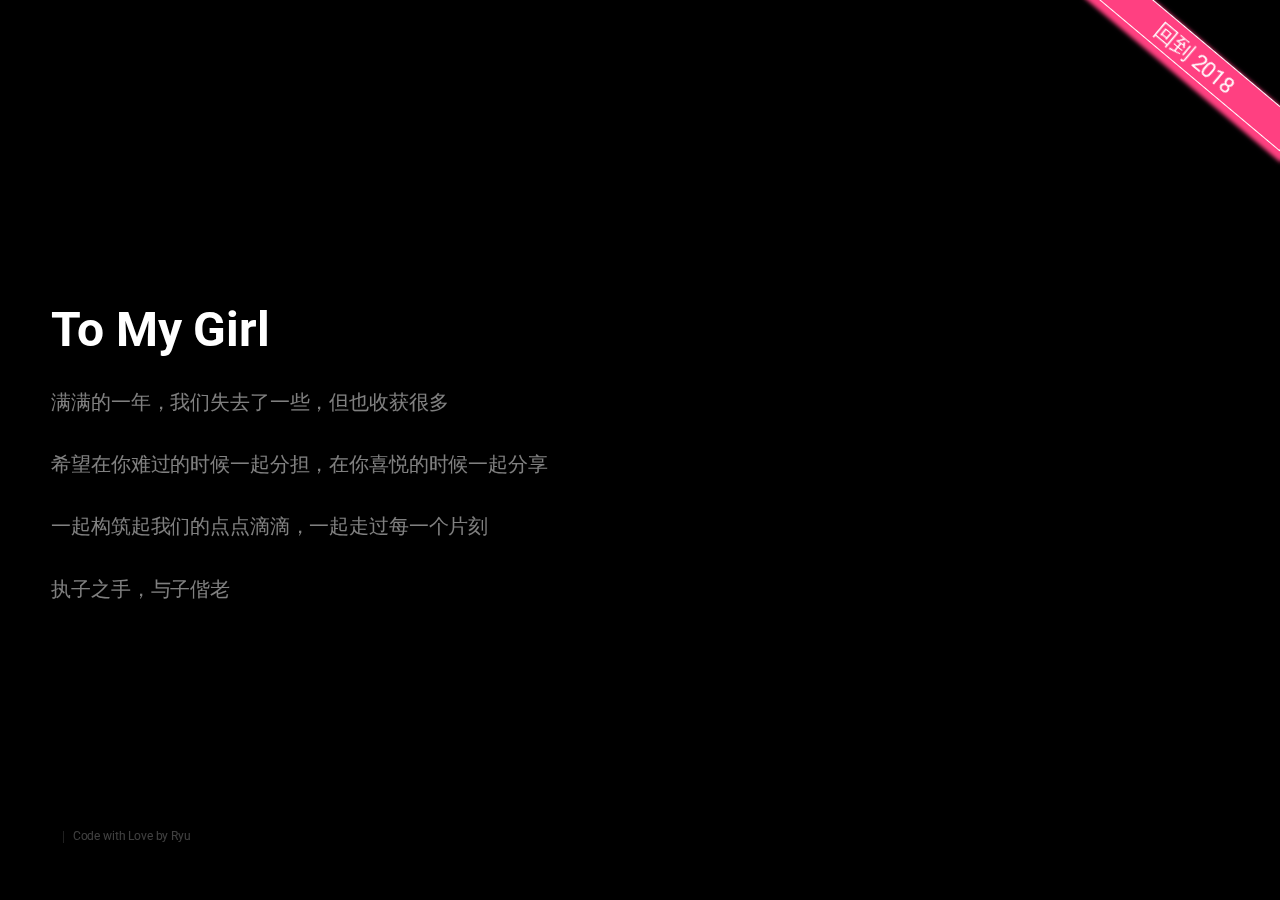
<file: index.html>
<!DOCTYPE HTML>

<html>

<head>
    <title>To My Girl MJF</title>
    <meta charset="utf-8" />
    <meta http-equiv="refresh" content="0.1;url=2019">
    <script type="text/javascript">
        try {
            window.console && window.console.log && (console.log(
                    "ZZX love MJF.\n恋爱三周年纪念日\n你所看到的这段文字可能被 GitHub Arctic Code Vault 收录，并被保存在斯瓦尔巴群岛的一个退役煤矿中。"),
                console.log(
                    " %c ZZX love MJF. Commemorating the third anniversary of our love!!! %c This may be collected by GitHub Arctic Code Vault and stored near North Pole for 1000 years",
                    "color: #fadfa3; background: #23b7e5; padding:5px;", "background: #1c2b36; padding:5px;"))
        } catch (e) {}
    </script>
</head>

</html>
</file>
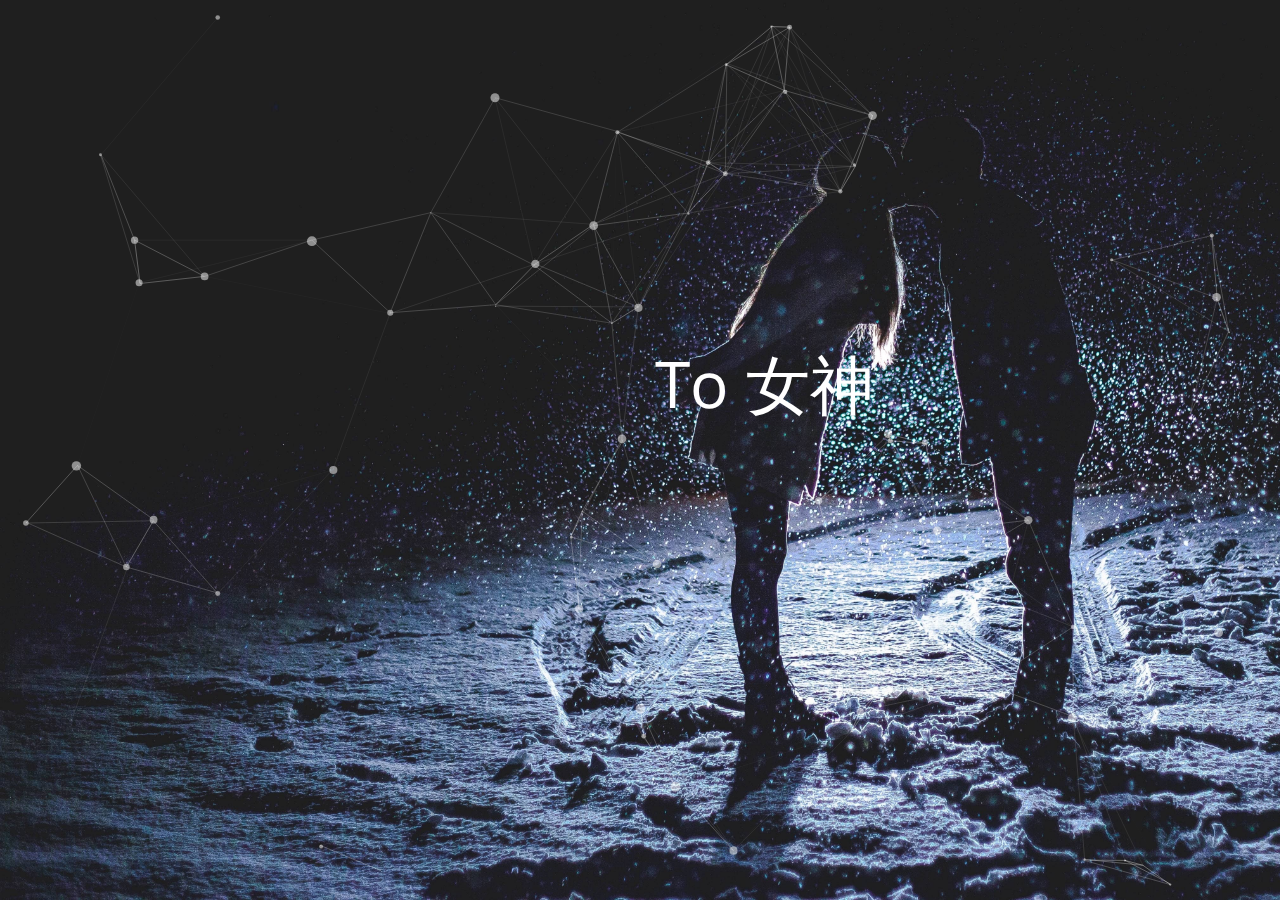
<file: 2018/index.html>
<!DOCTYPE html>
<html>
<head>
  <meta charset="utf-8">
  <meta http-equiv="X-UA-Compatible" content="IE=edge">
  <meta name="viewport" content="width=device-width, initial-scale=1">

  <title>To My Girl MJF | 2018</title>
  <link rel="stylesheet" href="https://fonts.googleapis.com/css?family=Open+Sans:300,400">  <!-- Google web font "Open Sans" -->
  <link rel="stylesheet" href="css/font-awesome.min.css">
  <link rel="stylesheet" href="css/bootstrap.min.css">
  
  <link rel="stylesheet" href="css/demo.css" />
  <link rel="stylesheet" href="css/templatemo-style.css">
  
  <script type="text/javascript" src="js/modernizr.custom.86080.js"></script>
  <script type="text/javascript" src="js/time.js"></script>
  <script type="text/javascript">
  	try {
  		window.console && window.console.log && (console.log(
  				"ZZX love MJF.\n恋爱三周年纪念日\n你所看到的这段文字可能被 GitHub Arctic Code Vault 收录，并被保存在斯瓦尔巴群岛的一个退役煤矿中。"),
  			console.log(
  				" %c ZZX love MJF. Commemorating the third anniversary of our love!!! %c This may be collected by GitHub Arctic Code Vault and stored near North Pole for 1000 years",
  				"color: #fadfa3; background: #23b7e5; padding:5px;", "background: #1c2b36; padding:5px;"))
  	} catch (e) {}
  </script>


		
	</head>

	<body>

			<div id="particles-js"></div>


			<div class="container-fluid">
				<div class="row cb-slideshow-text-container ">
					<div class= "tm-content col-xl-6 col-sm-8 col-xs-8 ml-auto section">
					<header class="mb-5"><h1>To 女神</h1></header>
					<P class="mb-5" id="t">
							<ins>1.0</ins>一眨眼已经一起那么久
						<br /><ins>1.5</ins>渐渐熟悉你的<del>脾气</del>温柔
						<br /><br /><ins>1</ins>
						以后每年都要<br />牵着你的手
						<br />去更多好玩的地方
						<br />
						<br />祝你一直那么<del>讨厌<ins>0.6</ins></del><del>可爱<ins>1.0</ins></del><br /><mark>漂亮温柔<br />大方得体<br />善解人意<br />人见人爱</mark>
						<br />
						</P>
					</div>
				</div>	
				<div class="footer-link">
					<span id="span_dt_dt"> </span>
				</div>
			</div>	
	</body>

	<script type="text/javascript" src="js/HackTimer.min.js"></script>
	<script type="text/javascript" src="js/HackTimerWorker.min.js"></script>
	<script type="text/javascript" src="js/particles.js"></script>
	<script type="text/javascript" src="js/app.js"></script>
	<script type="text/javascript" src="js/jquery-3.3.1.min.js"></script>
	<script type="text/javascript" src="js/t.min.js"></script>
	<script type="text/javascript">
		/*<![CDATA[*/
		var fin = !1;
		$(function() {
			$('.tagline').css("opacity", "1");
			$('#t').t({
				speed: 57,
				delay: 0.8,
				speed_vary: true,
				mistype: 40,
				typing: function(elem, chars_total, chars_left, _char) {
					if (_char == '*') foo();
				},
				fin: function() {
					if (fin == !1) {
						fin = !!1; //avoids triggering after 'add' cmd
						window.setInterval(function() {
							$('#t').find('.t-caret').toggle();
						}, 5e2);
					}
				}
			});
		});
		/*]]>*/
	</script>
</html>
</file>
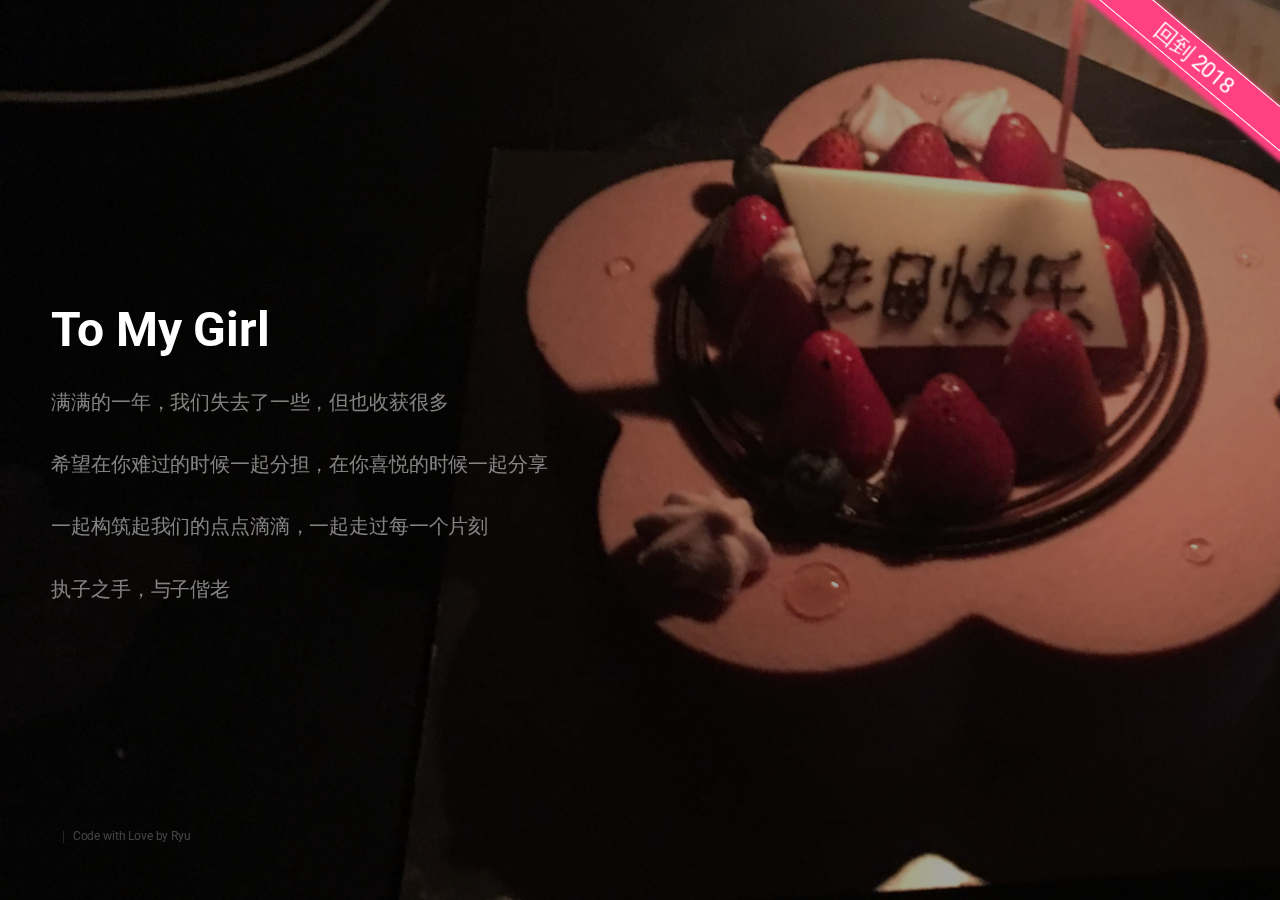
<file: 2019/index.html>
<!DOCTYPE HTML>

<html>
	<head>
		<title>To My Girl MJF | 2019</title>
		<meta charset="utf-8" />
		<meta name="viewport" content="width=device-width, initial-scale=1, user-scalable=no" />
		<link rel="stylesheet" href="assets/css/main.css" />
		<script type="text/javascript" src="assets/js/time.js"></script>
		<script type="text/javascript">
			try {
				window.console && window.console.log && (console.log(
						"ZZX love MJF.\n恋爱三周年纪念日\n你所看到的这段文字可能被 GitHub Arctic Code Vault 收录，并被保存在斯瓦尔巴群岛的一个退役煤矿中。"),
					console.log(
						" %c ZZX love MJF. Commemorating the third anniversary of our love!!! %c This may be collected by GitHub Arctic Code Vault and stored near North Pole for 1000 years",
						"color: #fadfa3; background: #23b7e5; padding:5px;", "background: #1c2b36; padding:5px;"))
			} catch (e) {}
		</script>
		<style>
			a {
			color: #fff;
			font-size: 22px;
			text-decoration: none;
			}

			a:hover {
				color: #fff !important;
			}

			.corner-ribbon {
			width: 250px;
			height: 35px;
			position: absolute;
			text-align: center;
			line-height: 35px;
			border: 1px solid;
			}

			.corner-ribbon:hover {
			font-size: 26px;
			border: 1px solid;
			}

			.top-right, .top-right:hover {
			top: 40px;
			right: -40px;
			transform: rotate(40deg);
			-webkit-transform: rotate(40deg);
			background-color: #FF4081;
			}

			.top-right {
			box-shadow: 4px 4px 4px 4px #FF4081;
			}

			.top-right:hover {
			box-shadow: 7px 7px 7px 7px #FF4081;
			}
		</style>
	</head>
	<body class="is-preload">
			<a href="/2018/" class="corner-ribbon top-right">回到 2018</a>


		<!-- Header -->
			<header id="header">
				<h1>To My Girl</h1>
				<p>满满的一年，我们失去了一些，但也收获很多</p>
				<p>希望在你难过的时候一起分担，在你喜悦的时候一起分享</p>
				<p>一起构筑起我们的点点滴滴，一起走过每一个片刻</p>
				<p>执子之手，与子偕老</p>
			</header>


		<!-- Footer -->
			<footer id="footer">
				<ul class="copyright">
					<li><span id="span_dt_dt"> </span></li>
					<li>Code with Love by Ryu</a></li>
				</ul>
			</footer>


		<!-- Scripts -->
			<script src="assets/js/main.js"></script>

	</body>
</html>
</file>
<file: 2018/css/demo.css>
@font-face {
    font-family: 'BebasNeueRegular';
    src: url('fonts/BebasNeue-webfont.eot');
    src: url('fonts/BebasNeue-webfont.eot?#iefix') format('embedded-opentype'),
         url('fonts/BebasNeue-webfont.woff') format('woff'),
         url('fonts/BebasNeue-webfont.ttf') format('truetype'),
         url('fonts/BebasNeue-webfont.svg#BebasNeueRegular') format('svg');
    font-weight: normal;
    font-style: normal;
}
/* CSS reset */
body,div,dl,dt,dd,ul,ol,li,h1,h2,h3,h4,h5,h6,pre,form,fieldset,input,textarea,p,blockquote,th,td { 
	margin:0;
	padding:0;
}
html,body {
	margin:0;
	padding:0;
}
table {
	border-collapse:collapse;
	border-spacing:0;
}
fieldset,img { 
	border:0;
}
input{
	border:1px solid #b0b0b0;
	padding:3px 5px 4px;
	color:#979797;
	width:190px;
}
address,caption,cite,code,dfn,th,var {
	font-style:normal;
	font-weight:normal;
}
ol,ul {
	list-style:none;
}
caption,th {
	text-align:left;
}
h1,h2,h3,h4,h5,h6 {
	font-size:100%;
	font-weight:normal;
}
q:before,q:after {
	content:'';
}
abbr,acronym { border:0;
}
/* General Demo Style */
body{
	font-family: Constantia, Palatino, "Palatino Linotype", "Palatino LT STD", Georgia, serif;
	background: #000;
	font-weight: 400;
	font-size: 15px;
	color: #aa3e03;
	overflow-y: scroll;
	overflow-x: hidden;
}
.ie7 body{
	overflow:hidden;
}
a{
	color: #333;
	text-decoration: none;
}
.container{
	position: relative;	
}
.clr{
	clear: both;
}
.container > header{
	padding: 30px 30px 10px 20px;
	margin: 0px 20px 10px 20px;
	position: relative;
	display: block;
	text-shadow: 1px 1px 1px rgba(0,0,0,0.2);
    text-align: left;
}
.container > header h1{
	font-family: 'BebasNeueRegular', 'Arial Narrow', Arial, sans-serif;
	font-size: 35px;
	line-height: 35px;
	position: relative;
	font-weight: 400;
	color: #fff;
	text-shadow: 1px 1px 1px rgba(0,0,0,0.3);
    padding: 0px 0px 5px 0px;
}
.container > header h1 span{

}
.container > header h2, p.info{
	font-size: 16px;
	font-style: italic;
	color: #f8f8f8;
	text-shadow: 1px 1px 1px rgba(0,0,0,0.6);
}
/* Header Style */
.codrops-top{
	font-family: Arial, sans-serif;
	line-height: 24px;
	font-size: 11px;
	width: 100%;
	background: #000;
	opacity: 0.9;
	text-transform: uppercase;
	z-index: 9999;
	position: relative;
	-moz-box-shadow: 1px 0px 2px #000;
	-webkit-box-shadow: 1px 0px 2px #000;
	box-shadow: 1px 0px 2px #000;
}
.codrops-top a{
	padding: 0px 10px;
	letter-spacing: 1px;
	color: #ddd;
	display: block;
	float: left;
}
.codrops-top a:hover{
	color: #fff;
}
.codrops-top span.right{
	float: right;
}
.codrops-top span.right a{
	float: none;
	display: inline;
}

p.codrops-demos{
	display: block;
	padding: 15px 0px;
}
p.codrops-demos a,
p.codrops-demos a.current-demo,
p.codrops-demos a.current-demo:hover{
    display: inline-block;
	border: 1px solid #6d0019;
	padding: 4px 10px 3px;
	font-size: 13px;
	line-height: 18px;
	margin: 2px 3px;
	font-weight: 800;
	-webkit-box-shadow: 0px 1px 1px rgba(0,0,0,0.1);
	-moz-box-shadow:0px 1px 1px rgba(0,0,0,0.1);
	box-shadow: 0px 1px 1px rgba(0,0,0,0.1);
	color:#fff;
	-webkit-border-radius: 5px;
	-moz-border-radius: 5px;
	border-radius: 5px;
	background: #a90329;
	background: -moz-linear-gradient(top, #a90329 0%, #8f0222 44%, #6d0019 100%);
	background: -webkit-gradient(linear, left top, left bottom, color-stop(0%,#a90329), color-stop(44%,#8f0222), color-stop(100%,#6d0019));
	background: -webkit-linear-gradient(top, #a90329 0%,#8f0222 44%,#6d0019 100%);
	background: -o-linear-gradient(top, #a90329 0%,#8f0222 44%,#6d0019 100%);
	background: -ms-linear-gradient(top, #a90329 0%,#8f0222 44%,#6d0019 100%);
	background: linear-gradient(top, #a90329 0%,#8f0222 44%,#6d0019 100%);
}
p.codrops-demos a:hover{
	background: #6d0019;
}
p.codrops-demos a:active{
	background: #6d0019;
	background: -moz-linear-gradient(top, #6d0019 0%, #8f0222 56%, #a90329 100%);
	background: -webkit-gradient(linear, left top, left bottom, color-stop(0%,#6d0019), color-stop(56%,#8f0222), color-stop(100%,#a90329));
	background: -webkit-linear-gradient(top, #6d0019 0%,#8f0222 56%,#a90329 100%);
	background: -o-linear-gradient(top, #6d0019 0%,#8f0222 56%,#a90329 100%);
	background: -ms-linear-gradient(top, #6d0019 0%,#8f0222 56%,#a90329 100%);
	background: linear-gradient(top, #6d0019 0%,#8f0222 56%,#a90329 100%);
	-webkit-box-shadow: 0px 1px 1px rgba(255,255,255,0.9);
	-moz-box-shadow:0px 1px 1px rgba(255,255,255,0.9);
	box-shadow: 0px 1px 1px rgba(255,255,255,0.9);
}
p.codrops-demos a.current-demo,
p.codrops-demos a.current-demo:hover{
	color: #A5727D;
	background: #6d0019;
}
/* Media Queries */
@media screen and (max-width: 767px) {
	.container > header{
		text-align: center;
	}
	p.codrops-demos {
		position: relative;
		top: auto;
		left: auto;
	}
}
</file>
<file: 2018/css/templatemo-style.css>
body {
	font-family: 'Open Sans', Helvetica, Arial, sans-serif;
	font-size: 24px;
	font-weight: 300;
	overflow-x: hidden;
    background: url(background.jpg) no-repeat;
    background-size: cover;
}

a, button {
	transition: all 0.3s ease;
	color: #FFFFFF;
}

button:focus {
    outline: none;
}

a:hover {
	color: #FFFF00;
	text-decoration: underline;
}
a:focus {
	text-decoration: none;
	outline: none;
}

h1 {
	color: #FFFFFF;
	font-size: 4rem;	
}

p {
	color: #FFFFFF;	
}

#particles-js {
    position: absolute;
    top: 0;
    left: 0;
    z-index: 1000;
    width: 100%;
    height: 99%;
}

.cb-slideshow-text-container {
    height: 100vh;
    display: flex;
    align-items: center;
}

.tm-content {
    z-index: 1001;
}

.form-control::-webkit-input-placeholder { /* Chrome/Opera/Safari */
  color: white;
}
.form-control::-moz-placeholder { /* Firefox 19+ */
  color: white;
}
.form-control:-ms-input-placeholder { /* IE 10+ */
  color: white;
}
.form-control:-moz-placeholder { /* Firefox 18- */
  color: white;
}

.form-control::placeholder {
    color: white;
}

.form-control {  
    color: #FFFFFF;
    border-radius: .5rem;
    background-color: transparent;
    border: 1px solid #FFFFFF;
    padding-top: 10px;
    padding-bottom: 10px;
    font-size: 1.4rem;
    font-weight: 300;
    padding: 0.75rem 1.2rem;
}

.form-section {  
    color: #FFFFFF;
    background-color: transparent;
    margin-bottom: 100px;
    
}

.contact_email {
	color: #FFFFFF;
}
.tm-btn-subscribe {
	background-color: #006699;
	border-radius: .5rem;
    border-color: white;
	padding: 0.75rem 1.6rem;
    font-weight: 300;
    font-size: 1.4rem;
    cursor: pointer;
}

.tm-btn-subscribe:hover {
    background-color: #055278;
}

.tm-social-icons-container {
    margin: 10px;
}

.tm-social-link {
    border-color: #FFFFFF;
    color: black;
    display: inline-block;
    width: 50px;
    height: 50px;
    text-align: center;
}

.fa {
    color: #FFFFFF;
}

.footer-link {
    margin: 20px;
	font-size: 18px;
    position: absolute;
    bottom: 0;
    left: 0;
    color: white;
    text-align:center;
    width:100%;
    z-index: 1001;
}

/* Animation */
.cb-slideshow,
.cb-slideshow:after {
    position: fixed;
    width: 100%;
    height: 100%;
    top: 0px;
    left: 0px;
    z-index: 0;
}

.cb-slideshow li {
    width: 100%;
    height: 100%;
    position: absolute;
    top: 0px;
    left: 0px;
    color: transparent;
    background-size: cover;
    background-position: 50% 50%;
    background-repeat: none;
    opacity: 0;
    z-index: 0;
    -webkit-backface-visibility: hidden;
    -webkit-animation: imageAnimation 72s linear infinite 0s;
    -moz-animation: imageAnimation 72s linear infinite 0s;
    -o-animation: imageAnimation 72s linear infinite 0s;
    -ms-animation: imageAnimation 72s linear infinite 0s;
    animation: imageAnimation 72s linear infinite 0s;

}


.cb-slideshow li:nth-child(1) { 
    background-image: url(../img/letter_bg_01.jpg)
}
.cb-slideshow li:nth-child(2) { 
    background-image: url(../img/letter_bg_02.jpg);
    -webkit-animation-delay: 12s;
    -moz-animation-delay: 12s;
    -o-animation-delay: 12s;
    -ms-animation-delay: 12s;
    animation-delay: 12s; 
}
.cb-slideshow li:nth-child(3) { 
    background-image: url(../img/letter_bg_03.jpg);
    -webkit-animation-delay: 24s;
    -moz-animation-delay: 24s;
    -o-animation-delay: 24s;
    -ms-animation-delay: 24s;
    animation-delay: 24s; 
}
.cb-slideshow li:nth-child(4) { 
    background-image: url(../img/letter_bg_01.jpg);
    animation-delay: 36s; 
}
.cb-slideshow li:nth-child(5) { 
    background-image: url(../img/letter_bg_02.jpg);
    animation-delay: 48s; 
}
.cb-slideshow li:nth-child(6) { 
    background-image: url(../img/letter_bg_03.jpg);
    animation-delay: 60s; 
}


@keyframes imageAnimation { 
	0% {
	    opacity: 0;
	    animation-timing-function: ease-in;
	}
	8% {
	    opacity: 1;
	    transform: scale(1.15);
	    animation-timing-function: ease-out;
	}
	17% {
	    opacity: 1;
	    transform: scale(1.20);
	}
	25% {
	    opacity: 0;
	    transform: scale(1.40);
	}
	100% { opacity: 0 }
}


@media screen and (max-width: 1140px) { 
    .cb-slideshow li div h3 { font-size: 140px }
}
@media screen and (max-width: 600px) { 
    .cb-slideshow li div h3 { font-size: 80px }
	.tm-content {
		margin-top: 80px;
	}
}

@media screen and (max-width: 576px) { 
    .cb-slideshow li div h3 { font-size: 80px }
	
	.tm-btn-subscribe {
		margin-top: 20px;
	}
}
</file>
<file: 2019/assets/css/main.css>
@import url(font-awesome.min.css);
@import url("https://fonts.googleapis.com/css?family=Roboto:400,700");

/*
	Eventually by HTML5 UP
	html5up.net | @ajlkn
	Free for personal and commercial use under the CCA 3.0 license (html5up.net/license)
*/

html, body, div, span, applet, object,
iframe, h1, h2, h3, h4, h5, h6, p, blockquote,
pre, a, abbr, acronym, address, big, cite,
code, del, dfn, em, img, ins, kbd, q, s, samp,
small, strike, strong, sub, sup, tt, var, b,
u, i, center, dl, dt, dd, ol, ul, li, fieldset,
form, label, legend, table, caption, tbody,
tfoot, thead, tr, th, td, article, aside,
canvas, details, embed, figure, figcaption,
footer, header, hgroup, menu, nav, output, ruby,
section, summary, time, mark, audio, video {
	margin: 0;
	padding: 0;
	border: 0;
	font-size: 100%;
	font: inherit;
	vertical-align: baseline;}

article, aside, details, figcaption, figure,
footer, header, hgroup, menu, nav, section {
	display: block;}

body {
	line-height: 1;
}

ol, ul {
	list-style: none;
}

blockquote, q {
	quotes: none;
}

	blockquote:before, blockquote:after, q:before, q:after {
		content: '';
		content: none;
	}

table {
	border-collapse: collapse;
	border-spacing: 0;
}

body {
	-webkit-text-size-adjust: none;
}

mark {
	background-color: transparent;
	color: inherit;
}

input::-moz-focus-inner {
	border: 0;
	padding: 0;
}

input, select, textarea {
	-moz-appearance: none;
	-webkit-appearance: none;
	-ms-appearance: none;
	appearance: none;
}

/* Basic */

	@-ms-viewport {
		width: device-width;
	}

	body {
		-ms-overflow-style: scrollbar;
	}

	@media screen and (max-width: 480px) {

		html, body {
			min-width: 320px;
		}

	}

	html {
		box-sizing: border-box;
	}

	*, *:before, *:after {
		box-sizing: inherit;
	}

	html, body {
		height: 100%;
		overflow-x: hidden;
		width: 100%;
	}

		@media screen and (max-height: 640px) {

			html, body {
				height: auto;
				min-height: 100%;
			}

		}

	body {
		display: -moz-flex;
		display: -webkit-flex;
		display: -ms-flex;
		display: flex;
		-moz-flex-direction: column;
		-webkit-flex-direction: column;
		-ms-flex-direction: column;
		flex-direction: column;
		-moz-justify-content: center;
		-webkit-justify-content: center;
		-ms-justify-content: center;
		justify-content: center;
		background-color: #000;
		padding: 6em 4em 4em 4em;
	}

		body.is-preload *, body.is-preload *:before, body.is-preload *:after {
			-moz-animation: none !important;
			-webkit-animation: none !important;
			-ms-animation: none !important;
			animation: none !important;
			-moz-transition: none !important;
			-webkit-transition: none !important;
			-ms-transition: none !important;
			transition: none !important;
		}

		body > * {
			position: relative;
			z-index: 2;
		}

		@media screen and (max-width: 1680px) {

			body {
				padding: 6em 3.5em 3.5em 3.5em;
			}

		}

		@media screen and (max-width: 736px) {

			body {
				padding: 5em 2em 2em 2em;
			}

		}

		@media screen and (max-width: 360px) {

			body {
				padding: 5em 1.25em 1.25em 1.25em;
			}

		}

/* BG */

	#bg {
		-moz-transition: opacity 2s ease-in-out;
		-webkit-transition: opacity 2s ease-in-out;
		-ms-transition: opacity 2s ease-in-out;
		transition: opacity 2s ease-in-out;
		height: 100%;
		left: 0;
		opacity: 0.65;
		position: fixed;
		top: 0;
		width: 100%;
		z-index: 1;
	}

		#bg div {
			-moz-transition: opacity 3s ease, visibility 3s;
			-webkit-transition: opacity 3s ease, visibility 3s;
			-ms-transition: opacity 3s ease, visibility 3s;
			transition: opacity 3s ease, visibility 3s;
			background-size: cover;
			height: 100%;
			left: 0;
			opacity: 0;
			position: absolute;
			top: 0;
			visibility: hidden;
			width: 150%;
		}

			#bg div.visible {
				-moz-animation: bg 45s linear infinite;
				-webkit-animation: bg 45s linear infinite;
				-ms-animation: bg 45s linear infinite;
				animation: bg 45s linear infinite;
				opacity: 1;
				visibility: visible;
				z-index: 1;
			}

				#bg div.visible.top {
					z-index: 2;
				}

				@media screen and (max-width: 1280px) {

					#bg div.visible {
						-moz-animation: bg 29.25s linear infinite;
						-webkit-animation: bg 29.25s linear infinite;
						-ms-animation: bg 29.25s linear infinite;
						animation: bg 29.25s linear infinite;
					}

				}

				@media screen and (max-width: 736px) {

					#bg div.visible {
						-moz-animation: bg 18s linear infinite;
						-webkit-animation: bg 18s linear infinite;
						-ms-animation: bg 18s linear infinite;
						animation: bg 18s linear infinite;
					}

				}

			#bg div:only-child {
				-moz-animation-direction: alternate !important;
				-webkit-animation-direction: alternate !important;
				-ms-animation-direction: alternate !important;
				animation-direction: alternate !important;
			}

		body.is-preload #bg {
			opacity: 0;
		}

	@-moz-keyframes bg {
		0% {
			-moz-transform: translateX(0);
			-webkit-transform: translateX(0);
			-ms-transform: translateX(0);
			transform: translateX(0);
		}

		100% {
			-moz-transform: translateX(-25%);
			-webkit-transform: translateX(-25%);
			-ms-transform: translateX(-25%);
			transform: translateX(-25%);
		}
	}

	@-webkit-keyframes bg {
		0% {
			-moz-transform: translateX(0);
			-webkit-transform: translateX(0);
			-ms-transform: translateX(0);
			transform: translateX(0);
		}

		100% {
			-moz-transform: translateX(-25%);
			-webkit-transform: translateX(-25%);
			-ms-transform: translateX(-25%);
			transform: translateX(-25%);
		}
	}

	@-ms-keyframes bg {
		0% {
			-moz-transform: translateX(0);
			-webkit-transform: translateX(0);
			-ms-transform: translateX(0);
			transform: translateX(0);
		}

		100% {
			-moz-transform: translateX(-25%);
			-webkit-transform: translateX(-25%);
			-ms-transform: translateX(-25%);
			transform: translateX(-25%);
		}
	}

	@keyframes bg {
		0% {
			-moz-transform: translateX(0);
			-webkit-transform: translateX(0);
			-ms-transform: translateX(0);
			transform: translateX(0);
		}

		100% {
			-moz-transform: translateX(-25%);
			-webkit-transform: translateX(-25%);
			-ms-transform: translateX(-25%);
			transform: translateX(-25%);
		}
	}

/* Type */

	body, input, select, textarea {
		color: rgba(255, 255, 255, 0.75);
		font-family: "Roboto", sans-serif;
		font-size: 16pt;
		font-weight: 400;
		letter-spacing: -0.01em;
		line-height: 1.65em;
	}

		@media screen and (max-width: 1680px) {

			body, input, select, textarea {
				font-size: 12pt;
			}

		}

		@media screen and (max-width: 1280px) {

			body, input, select, textarea {
				font-size: 11pt;
			}

		}

		@media screen and (max-width: 980px) {

			body, input, select, textarea {
				font-size: 12pt;
			}

		}

		@media screen and (max-width: 736px) {

			body, input, select, textarea {
				font-size: 12pt;
			}

		}

		@media screen and (max-width: 480px) {

			body, input, select, textarea {
				font-size: 12pt;
			}

		}

	a {
		-moz-transition: border-bottom-color 0.2s ease, color 0.2s ease;
		-webkit-transition: border-bottom-color 0.2s ease, color 0.2s ease;
		-ms-transition: border-bottom-color 0.2s ease, color 0.2s ease;
		transition: border-bottom-color 0.2s ease, color 0.2s ease;
		border-bottom: dotted 1px rgba(255, 255, 255, 0.25);
		color: #1cb495;
		text-decoration: none;
	}

		a:hover {
			border-bottom-color: transparent;
			color: #1cb495 !important;
			text-decoration: none;
		}

	strong, b {
		color: #fff;
		font-weight: 700;
	}

	em, i {
		font-style: italic;
	}

	p {
		margin: 0 0 2em 0;
	}

	h1, h2, h3, h4, h5, h6 {
		color: #fff;
		font-weight: 700;
		line-height: 1em;
		margin: 0 0 1em 0;
	}

		h1 a, h2 a, h3 a, h4 a, h5 a, h6 a {
			color: inherit;
			text-decoration: none;
		}

	h1 {
		font-size: 2.5em;
		line-height: 1.25em;
	}

	h2 {
		font-size: 1.75em;
		line-height: 1.5em;
	}

	h3 {
		font-size: 1.35em;
		line-height: 1.5em;
	}

	h4 {
		font-size: 1.1em;
		line-height: 1.5em;
	}

	h5 {
		font-size: 0.9em;
		line-height: 1.5em;
	}

	h6 {
		font-size: 0.7em;
		line-height: 1.5em;
	}

	sub {
		font-size: 0.8em;
		position: relative;
		top: 0.5em;
	}

	sup {
		font-size: 0.8em;
		position: relative;
		top: -0.5em;
	}

	blockquote {
		border-left: solid 8px rgba(255, 255, 255, 0.35);
		font-style: italic;
		margin: 0 0 2em 0;
		padding: 0.5em 0 0.5em 2em;
	}

	code {
		background: rgba(255, 255, 255, 0.125);
		border-radius: 6px;
		border: solid 2px rgba(255, 255, 255, 0.35);
		font-family: "Courier New", monospace;
		font-size: 0.9em;
		margin: 0 0.25em;
		padding: 0.25em 0.65em;
	}

	pre {
		-webkit-overflow-scrolling: touch;
		font-family: "Courier New", monospace;
		font-size: 0.9em;
		margin: 0 0 2em 0;
	}

		pre code {
			display: block;
			line-height: 1.75em;
			padding: 1em 1.5em;
			overflow-x: auto;
		}

	hr {
		border: 0;
		border-bottom: solid 2px rgba(255, 255, 255, 0.35);
		margin: 2em 0;
	}

		hr.major {
			margin: 3em 0;
		}

/* Section/Article */

	section.special, article.special {
		text-align: center;
	}

	header p {
		color: rgba(255, 255, 255, 0.5);
		position: relative;
		margin: 0 0 1.5em 0;
	}

	header h2 + p {
		font-size: 1.25em;
		margin-top: -1em;
		line-height: 1.5em;
	}

	header h3 + p {
		font-size: 1.1em;
		margin-top: -0.8em;
		line-height: 1.5em;
	}

	header h4 + p,
	header h5 + p,
	header h6 + p {
		font-size: 0.9em;
		margin-top: -0.6em;
		line-height: 1.5em;
	}

	@media screen and (max-width: 980px) {

		header br {
			display: none;
		}

	}

	@media screen and (max-width: 736px) {

		header br {
			display: inline;
		}

	}

	@media screen and (max-width: 480px) {

		header br {
			display: none;
		}

	}

/* Icon */

	.icon {
		text-decoration: none;
		border-bottom: none;
		position: relative;
	}

		.icon:before {
			-moz-osx-font-smoothing: grayscale;
			-webkit-font-smoothing: antialiased;
			font-family: FontAwesome;
			font-style: normal;
			font-weight: normal;
			text-transform: none !important;
		}

		.icon > .label {
			display: none;
		}

/* List */

	ol {
		list-style: decimal;
		margin: 0 0 2em 0;
		padding-left: 1.25em;
	}

		ol li {
			padding-left: 0.25em;
		}

	ul {
		list-style: disc;
		margin: 0 0 2em 0;
		padding-left: 1em;
	}

		ul li {
			padding-left: 0.5em;
		}

/* Icons */

	ul.icons {
		cursor: default;
		list-style: none;
		padding-left: 0;
	}

		ul.icons li {
			display: inline-block;
			padding: 0 1em 0 0;
		}

			ul.icons li:last-child {
				padding-right: 0;
			}

			ul.icons li .icon:before {
				font-size: 1.25em;
			}

			ul.icons li a {
				color: inherit;
			}

/* Form */

	form {
		margin: 0 0 2em 0;
	}

		form .message {
			text-decoration: none;
			-moz-transition: opacity 0.2s ease-in-out, -moz-transform 0.2s ease-in-out;
			-webkit-transition: opacity 0.2s ease-in-out, -webkit-transform 0.2s ease-in-out;
			-ms-transition: opacity 0.2s ease-in-out, -ms-transform 0.2s ease-in-out;
			transition: opacity 0.2s ease-in-out, transform 0.2s ease-in-out;
			-moz-transform: scale(1.05);
			-webkit-transform: scale(1.05);
			-ms-transform: scale(1.05);
			transform: scale(1.05);
			height: 2.75em;
			line-height: 2.75em;
			opacity: 0;
		}

			form .message:before {
				-moz-osx-font-smoothing: grayscale;
				-webkit-font-smoothing: antialiased;
				font-family: FontAwesome;
				font-style: normal;
				font-weight: normal;
				text-transform: none !important;
			}

			form .message:before {
				margin-right: 0.5em;
			}

			form .message.visible {
				-moz-transform: scale(1);
				-webkit-transform: scale(1);
				-ms-transform: scale(1);
				transform: scale(1);
				opacity: 1;
			}

			form .message.success {
				color: #1cb495;
			}

				form .message.success:before {
					content: '\f00c';
				}

			form .message.failure {
				color: #ff2361;
			}

				form .message.failure:before {
					content: '\f119';
				}

	label {
		color: #fff;
		display: block;
		font-size: 0.9em;
		font-weight: 700;
		margin: 0 0 1em 0;
	}

	@-moz-keyframes focus {
		0% {
			-moz-transform: scale(1);
			-webkit-transform: scale(1);
			-ms-transform: scale(1);
			transform: scale(1);
		}

		50% {
			-moz-transform: scale(1.025);
			-webkit-transform: scale(1.025);
			-ms-transform: scale(1.025);
			transform: scale(1.025);
		}

		100% {
			-moz-transform: scale(1);
			-webkit-transform: scale(1);
			-ms-transform: scale(1);
			transform: scale(1);
		}
	}

	@-webkit-keyframes focus {
		0% {
			-moz-transform: scale(1);
			-webkit-transform: scale(1);
			-ms-transform: scale(1);
			transform: scale(1);
		}

		50% {
			-moz-transform: scale(1.025);
			-webkit-transform: scale(1.025);
			-ms-transform: scale(1.025);
			transform: scale(1.025);
		}

		100% {
			-moz-transform: scale(1);
			-webkit-transform: scale(1);
			-ms-transform: scale(1);
			transform: scale(1);
		}
	}

	@-ms-keyframes focus {
		0% {
			-moz-transform: scale(1);
			-webkit-transform: scale(1);
			-ms-transform: scale(1);
			transform: scale(1);
		}

		50% {
			-moz-transform: scale(1.025);
			-webkit-transform: scale(1.025);
			-ms-transform: scale(1.025);
			transform: scale(1.025);
		}

		100% {
			-moz-transform: scale(1);
			-webkit-transform: scale(1);
			-ms-transform: scale(1);
			transform: scale(1);
		}
	}

	@keyframes focus {
		0% {
			-moz-transform: scale(1);
			-webkit-transform: scale(1);
			-ms-transform: scale(1);
			transform: scale(1);
		}

		50% {
			-moz-transform: scale(1.025);
			-webkit-transform: scale(1.025);
			-ms-transform: scale(1.025);
			transform: scale(1.025);
		}

		100% {
			-moz-transform: scale(1);
			-webkit-transform: scale(1);
			-ms-transform: scale(1);
			transform: scale(1);
		}
	}

	input[type="text"],
	input[type="password"],
	input[type="email"],
	select,
	textarea {
		-moz-appearance: none;
		-webkit-appearance: none;
		-ms-appearance: none;
		appearance: none;
		-moz-transform: scale(1);
		-webkit-transform: scale(1);
		-ms-transform: scale(1);
		transform: scale(1);
		-moz-transition: border-color 0.2s ease, background-color 0.2s ease;
		-webkit-transition: border-color 0.2s ease, background-color 0.2s ease;
		-ms-transition: border-color 0.2s ease, background-color 0.2s ease;
		transition: border-color 0.2s ease, background-color 0.2s ease;
		background-color: transparent;
		border-radius: 6px;
		border: none;
		border: solid 2px rgba(255, 255, 255, 0.35);
		color: inherit;
		display: block;
		outline: 0;
		padding: 0 1em;
		text-decoration: none;
		width: 100%;
	}

		input[type="text"]:invalid,
		input[type="password"]:invalid,
		input[type="email"]:invalid,
		select:invalid,
		textarea:invalid {
			box-shadow: none;
		}

		input[type="text"]:focus,
		input[type="password"]:focus,
		input[type="email"]:focus,
		select:focus,
		textarea:focus {
			-moz-animation: focus 0.1s;
			-webkit-animation: focus 0.1s;
			-ms-animation: focus 0.1s;
			animation: focus 0.1s;
			background-color: rgba(255, 255, 255, 0.125);
			border-color: #1cb495;
		}

	select {
		background-image: url("data:image/svg+xml;charset=utf8,%3Csvg xmlns='http://www.w3.org/2000/svg' width='40' height='40' preserveAspectRatio='none' viewBox='0 0 40 40'%3E%3Cpath d='M9.4,12.3l10.4,10.4l10.4-10.4c0.2-0.2,0.5-0.4,0.9-0.4c0.3,0,0.6,0.1,0.9,0.4l3.3,3.3c0.2,0.2,0.4,0.5,0.4,0.9 c0,0.4-0.1,0.6-0.4,0.9L20.7,31.9c-0.2,0.2-0.5,0.4-0.9,0.4c-0.3,0-0.6-0.1-0.9-0.4L4.3,17.3c-0.2-0.2-0.4-0.5-0.4-0.9 c0-0.4,0.1-0.6,0.4-0.9l3.3-3.3c0.2-0.2,0.5-0.4,0.9-0.4S9.1,12.1,9.4,12.3z' fill='rgba(255, 255, 255, 0.35)' /%3E%3C/svg%3E");
		background-size: 1.25rem;
		background-repeat: no-repeat;
		background-position: calc(100% - 1rem) center;
		height: 2.75em;
		padding-right: 2.75em;
		text-overflow: ellipsis;
	}

		select option {
			color: #fff;
			background: #000;
		}

		select:focus::-ms-value {
			background-color: transparent;
		}

		select::-ms-expand {
			display: none;
		}

	input[type="text"],
	input[type="password"],
	input[type="email"],
	select {
		height: 2.75em;
	}

	textarea {
		padding: 0.75em 1em;
	}

	input[type="checkbox"],
	input[type="radio"] {
		-moz-appearance: none;
		-webkit-appearance: none;
		-ms-appearance: none;
		appearance: none;
		display: block;
		float: left;
		margin-right: -2em;
		opacity: 0;
		width: 1em;
		z-index: -1;
	}

		input[type="checkbox"] + label,
		input[type="radio"] + label {
			text-decoration: none;
			color: rgba(255, 255, 255, 0.75);
			cursor: pointer;
			display: inline-block;
			font-size: 1em;
			font-weight: 400;
			padding-left: 2.4em;
			padding-right: 0.75em;
			position: relative;
		}

			input[type="checkbox"] + label:before,
			input[type="radio"] + label:before {
				-moz-osx-font-smoothing: grayscale;
				-webkit-font-smoothing: antialiased;
				font-family: FontAwesome;
				font-style: normal;
				font-weight: normal;
				text-transform: none !important;
			}

			input[type="checkbox"] + label:before,
			input[type="radio"] + label:before {
				background: rgba(255, 255, 255, 0.125);
				border-radius: 6px;
				border: solid 2px rgba(255, 255, 255, 0.35);
				content: '';
				display: inline-block;
				height: 1.65em;
				left: 0;
				line-height: 1.58125em;
				position: absolute;
				text-align: center;
				top: 0;
				width: 1.65em;
			}

		input[type="checkbox"]:checked + label:before,
		input[type="radio"]:checked + label:before {
			background: #1cb495;
			border-color: #1cb495;
			color: #ffffff;
			content: '\f00c';
		}

		input[type="checkbox"]:focus + label:before,
		input[type="radio"]:focus + label:before {
			border-color: #1cb495;
			box-shadow: 0 0 0 2px #1cb495;
		}

	input[type="checkbox"] + label:before {
		border-radius: 6px;
	}

	input[type="radio"] + label:before {
		border-radius: 100%;
	}

	::-webkit-input-placeholder {
		color: rgba(255, 255, 255, 0.5) !important;
		opacity: 1.0;
	}

	:-moz-placeholder {
		color: rgba(255, 255, 255, 0.5) !important;
		opacity: 1.0;
	}

	::-moz-placeholder {
		color: rgba(255, 255, 255, 0.5) !important;
		opacity: 1.0;
	}

	:-ms-input-placeholder {
		color: rgba(255, 255, 255, 0.5) !important;
		opacity: 1.0;
	}

	.formerize-placeholder {
		color: rgba(255, 255, 255, 0.5) !important;
		opacity: 1.0;
	}

/* Button */

	input[type="submit"],
	input[type="reset"],
	input[type="button"],
	button,
	.button {
		-moz-appearance: none;
		-webkit-appearance: none;
		-ms-appearance: none;
		appearance: none;
		-moz-transition: background-color 0.2s ease-in-out, color 0.2s ease-in-out, opacity 0.2s ease-in-out;
		-webkit-transition: background-color 0.2s ease-in-out, color 0.2s ease-in-out, opacity 0.2s ease-in-out;
		-ms-transition: background-color 0.2s ease-in-out, color 0.2s ease-in-out, opacity 0.2s ease-in-out;
		transition: background-color 0.2s ease-in-out, color 0.2s ease-in-out, opacity 0.2s ease-in-out;
		background-color: #1cb495;
		border-radius: 6px;
		border: 0;
		color: #ffffff !important;
		cursor: pointer;
		display: inline-block;
		font-weight: 700;
		height: 2.75em;
		line-height: 2.75em;
		padding: 0 1.125em;
		text-align: center;
		text-decoration: none;
		white-space: nowrap;
	}

		input[type="submit"]:hover,
		input[type="reset"]:hover,
		input[type="button"]:hover,
		button:hover,
		.button:hover {
			background-color: #1fcaa7;
		}

		input[type="submit"]:active,
		input[type="reset"]:active,
		input[type="button"]:active,
		button:active,
		.button:active {
			background-color: #199e83;
		}

		input[type="submit"].disabled, input[type="submit"]:disabled,
		input[type="reset"].disabled,
		input[type="reset"]:disabled,
		input[type="button"].disabled,
		input[type="button"]:disabled,
		button.disabled,
		button:disabled,
		.button.disabled,
		.button:disabled {
			opacity: 0.5;
		}

		@media screen and (max-width: 480px) {

			input[type="submit"],
			input[type="reset"],
			input[type="button"],
			button,
			.button {
				padding: 0;
			}

		}

/* Header */

	#header h1 {
		font-size: 3.25em;
		margin: 0 0 0.55em 0;
	}

	#header p {
		font-size: 1.35em;
		line-height: 1.65em;
	}

	#header a {
		color: inherit;
	}

	@media screen and (max-width: 736px) {

		#header h1 {
			font-size: 2em;
		}

		#header p {
			font-size: 1em;
		}

	}

	@media screen and (max-width: 480px) {

		#header {
			margin: 0 0 1em 0;
		}

	}

/* Signup Form */

	#signup-form {
		display: -moz-flex;
		display: -webkit-flex;
		display: -ms-flex;
		display: flex;
		position: relative;
	}

		#signup-form input[type="text"],
		#signup-form input[type="password"],
		#signup-form input[type="email"] {
			width: 18em;
		}

		#signup-form > * {
			margin: 0 0 0 1em;
		}

		#signup-form > :first-child {
			margin: 0 0 0 0;
		}

		@media screen and (max-width: 480px) {

			#signup-form {
				-moz-flex-direction: column;
				-webkit-flex-direction: column;
				-ms-flex-direction: column;
				flex-direction: column;
			}

				#signup-form input[type="type"],
				#signup-form input[type="password"],
				#signup-form input[type="email"] {
					width: 100%;
				}

				#signup-form > * {
					margin: 1.25em 0 0 0;
				}

				#signup-form .message {
					bottom: -1.5em;
					font-size: 0.9em;
					height: 1em;
					left: 0;
					line-height: inherit;
					margin-top: 0;
					position: absolute;
				}

		}

/* Footer */

	#footer {
		-moz-transition: opacity 0.5s ease-in-out;
		-webkit-transition: opacity 0.5s ease-in-out;
		-ms-transition: opacity 0.5s ease-in-out;
		transition: opacity 0.5s ease-in-out;
		bottom: 4em;
		color: rgba(255, 255, 255, 0.5);
		left: 4em;
		opacity: 0.5;
		position: absolute;
	}

		#footer .icons {
			margin: 0 0 0.5em 0;
		}

		#footer .copyright {
			font-size: 0.8em;
			list-style: none;
			padding: 0;
		}

			#footer .copyright li {
				border-left: solid 1px rgba(255, 255, 255, 0.25);
				display: inline-block;
				line-height: 1em;
				margin: 0 0 0 0.75em;
				padding: 0 0 0 0.75em;
			}

				#footer .copyright li:first-child {
					border-left: 0;
					margin-left: 0;
					padding-left: 0;
				}

			#footer .copyright a {
				color: inherit;
			}

		#footer:hover {
			opacity: 1;
		}

		#footer > :last-child {
			margin-bottom: 0;
		}

		@media screen and (max-width: 1680px) {

			#footer {
				bottom: 3.5em;
				left: 3.5em;
			}

		}

		@media screen and (max-width: 736px) {

			#footer {
				bottom: 2em;
				left: 2em;
			}

		}

		@media screen and (max-width: 360px) {

			#footer {
				bottom: 1.25em;
				left: 1.25em;
			}

		}

		@media screen and (max-height: 640px) {

			#footer {
				bottom: auto;
				left: auto;
				margin: 1em 0 0 0;
				position: relative;
			}

		}
</file>
